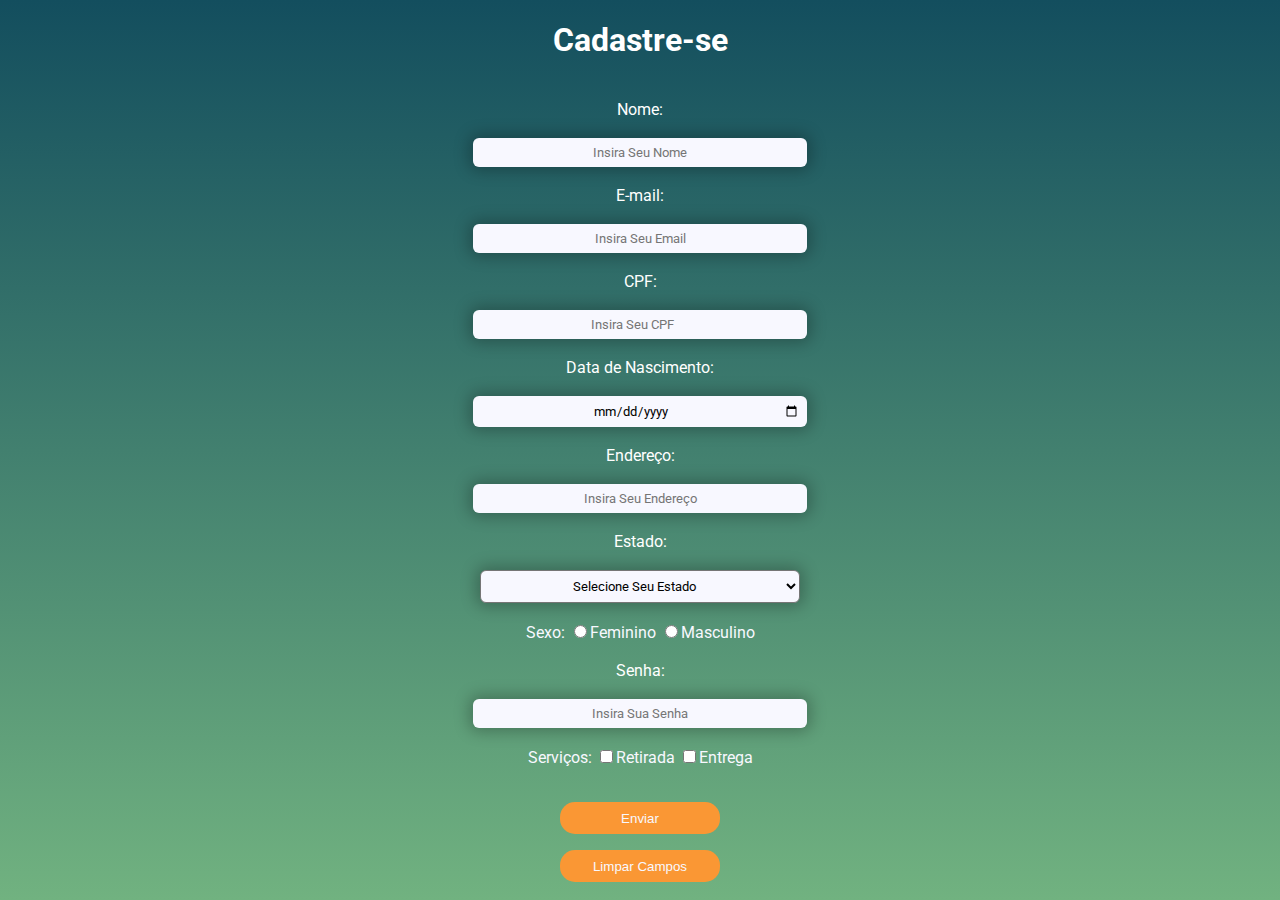
<file: 1505/index.html>
<!DOCTYPE html>
<html lang="pt-BR">
    <head>
        
        <title>E-commerce</title>
        <meta name="description" content="The Easiest E-commerce You Will Find">
        <meta name="Ismael" content="E-commerce">
        <meta name="Descrição" content="Codastro E-commerce">
        <meta charset="UTF-8">

        <meta http-equiv="X-UA-Compatible" content="IE=edge">
        <meta name="viewport" content="width=device-width, initial-scale=1.0">

        <link rel="stylesheet" href="style.css">
        <link rel="shortcut icon" href="shopping.ico" type="image/x-icon">
        <script src="script.js"></script>

        
    </head>


    <body>
        <form id="fdemo">
            <header>
                <center>
                    <h1>Cadastre-se</h1>
                </center>
                    
                <br>

                <div class="div1">
                    <label>Nome: </label>
                    <br>
                    <input id="name" class="inp" type="text" placeholder = "Insira Seu Nome" name="name"/>

                    
                    <br>

                    <label>E-mail: </label>
                    <br>
                    <input class="inp" type="email" placeholder = "Insira Seu Email" name="email"/>

                    
                    <br>

                    <label>CPF: </label>
                    <br>
                    <input class="inp" type="number" placeholder = "Insira Seu CPF" name="cpf"/>

                    
                    <br>

                    <label>Data de Nascimento: </label>
                    <br>
                    <input style="cursor: pointer;" class="inp" type="date" name="birth" class="date"/>

                    
                    <br>
                    
                    <label>Endereço: </label>
                    <br>
                    <input class="inp" type="text" placeholder = "Insira Seu Endereço" name="location"/>


                    <br>
                    
                    <label >Estado: </label>
                    <br>
                    <select class="inp" style="cursor: pointer;" name="estado">
                        <option class="inp" value="Selecione">Selecione Seu Estado</option>
                        <option class="inp" value="RS">Rio Grande do Sul</option>
                        <option class="inp" value="AC">Acre</option>
                        <option class="inp" value="AL">Alagoas</option>
                        <option class="inp" value="AP">Amapá</option>
                        <option class="inp" value="AM">Amzonas</option>
                        <option class="inp" value="BA">Bahia</option>
                        <option class="inp" value="CE">Ceara</option>
                        <option class="inp" value="DF">Distrito Federal</option>
                        <option class="inp" value="ES">Espirito Santo</option>
                        <option class="inp" value="GO">Goiás</option>
                        <option class="inp" value="MA">Maranhão</option>
                        <option class="inp" value="MT">Mato Grosso</option>
                        <option class="inp" value="MS">Mato Grosso do Sul</option>
                        <option class="inp" value="MG">Minas Gerais</option>
                        <option class="inp" value="PA">Pará</option>
                        <option class="inp" value="PB">Paraiba</option>
                        <option class="inp" value="PR">Paraná</option>
                        <option class="inp" value="PE">Pernambuco</option>
                        <option class="inp" value="PI">Piauí</option>
                        <option class="inp" value="RJ">Rio de Janeiro</option>
                        <option class="inp" value="RN">Rio Grande Do Norte</option>
                        <option class="inp" value="RO">Rondônia</option>
                        <option class="inp" value="RR">Roraima</option>
                        <option class="inp" value="SC">Santa Catarina</option>
                        <option class="inp" value="SP">São Paulo</option>
                        <option class="inp" value="SE">Sergipe</option>
                        <option class="inp" value="TO">Tocantins</option>

                    </select>
                    <br>


                    <div class="opt">
                        <label>Sexo:</label>
                        <input class="inpr" type="radio" value="Feminino" name="sexo"/>Feminino

                        <input class="inpr" type="radio" value="Masculino" name="sexo"/>Masculino
                    </div>
                    <br>

        
                    <label>Senha: </label>
                    <br>
                    <input class="inp" type="password" placeholder = "Insira Sua Senha" name="psw"/>
                    <br>

                    <div class="opt">
                        <label>Serviços: </label>
                        <input type="checkbox" name="service" value="Retirada">Retirada
                        <input type="checkbox" name="service" value="Entrega">Entrega
                    </div>

                    <br>
                    <a href="">

                        <input type="submit" value="Enviar" class="sendb" onclick="shwValues()">
                        <br>
                        <input type="reset" value="Limpar Campos" class="sendb">

                    </a>
                </div>
            </header>
        
        </form>
    </body>

</html>
</file>
<file: 1505/style.css>
@import url('https://fonts.googleapis.com/css2?family=Roboto&display=swap');


/* comentario */

header{
    
    font-family: roboto;
}

html{
    min-height: 100%;
}

body{
    background-image: linear-gradient(to bottom, #134E5E, #71B280);
    background-repeat: no-repeat;
}

header>center>h1{
    color: #fff;
}

header>div>label{
    color: #fff;
    align-content: center;
    
}

header>div>input{
    background-color: #F8F8FF;
    border-radius: 6px;
    width: 20rem;
    border: 1px;

}

header>div>button{
    background-color: #F8F8FF;
    border-radius: 15px;
    width: 8rem;
    height: 4rem;

}

header>div>select{
    background-color: #F8F8FF;
    border-radius: 6px;
    width: 20rem;

}

.div1{
    
    display: flex;
    justify-content: center;
    align-items: center;
    flex-direction: column;

}

.sendb{
    border-radius: 15px;
    width: 10rem;
    height: 2rem;
    background-color: #FA9734;
    border: 0px;
    transition: 0.9s;
    box-shadow: 900px;
    color: #F8F8FF;
    margin-top: 1rem;
}

.sendb:hover{
    background-color: #E36824;
    color: #F8F8FF;
    box-shadow: 15px 15px 10px rgba(0, 0, 0, 0.5);
    transform:  scale(1.2);
}

input::placeholder{
    text-align: center;
}

.inp{
    text-align: center;
    font-family: roboto;
    padding: 7px;
    transition: 0.3s;
    box-shadow: 0 0 15px 4px rgba(0, 0, 0, 0.25);
}


.inp:focus{
    transform:  scale(1.1);
}

.opt{
    color: #F8F8FF;
}
</file>
